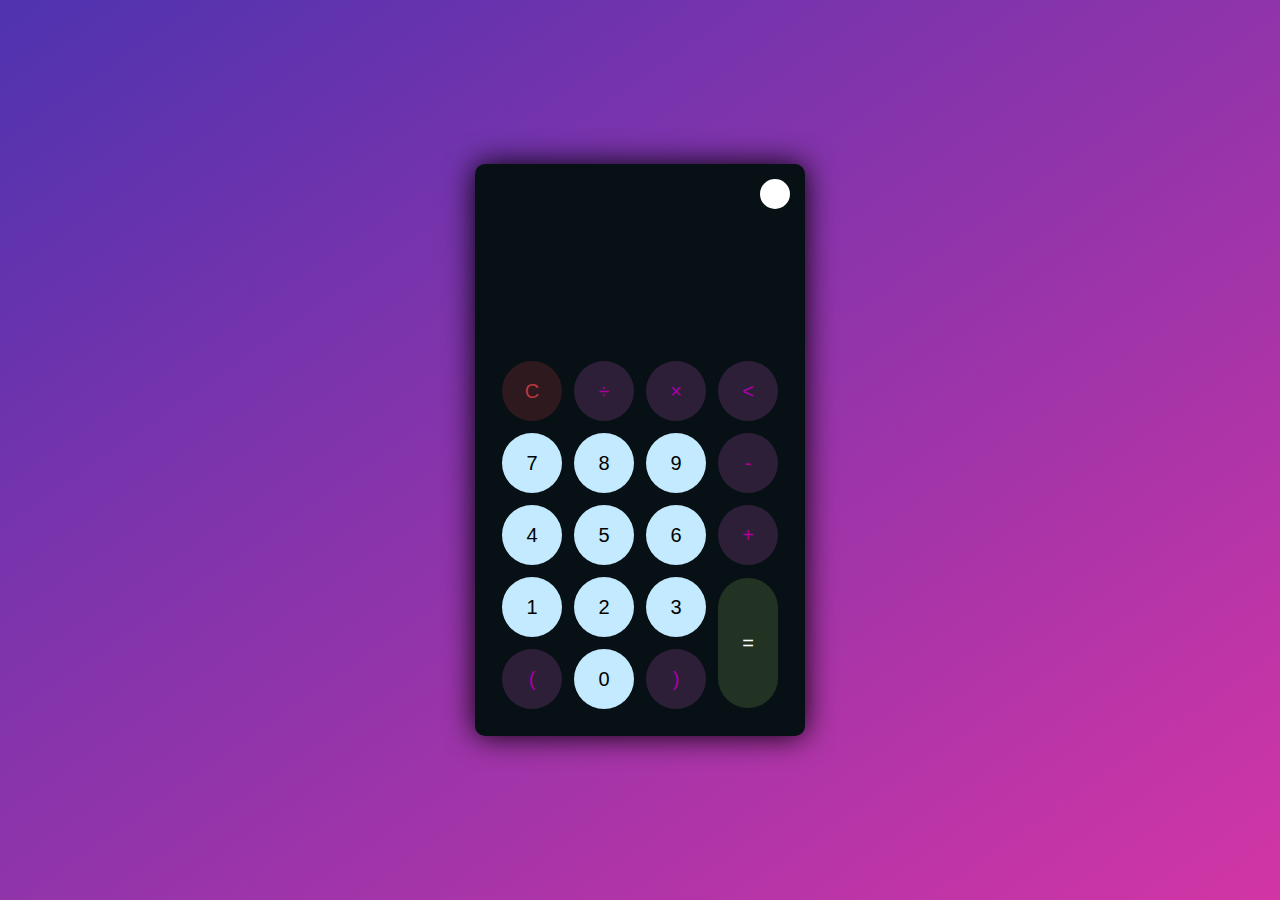
<file: Calculator/index.html>
<!DOCTYPE html>
<html lang="en">

<head>
    <meta charset="UTF-8">
    <meta name="viewport" content="width=device-width, initial-scale=1.0">
    <title>Document</title>
    <link rel="stylesheet" href="style.css">

</head>

<body>
    <div class="container">

        <div class="calculator dark ">
            <div class="theme-toggler active">
                <i class="toggler-icon"></i>
            </div>
            <div class="display-screen">
                <div id="display">

                </div>
            </div>
            <div class="buttons">
                <table>
                    <tr>
                        <td>
                            <button class="btn btn-operator" onclick="clr()" id="clear">C</button>
                        </td>
                        <td>
                            <button class="btn btn-operator"  onclick="calc('/')"  id="/">&divide;</button>
                        </td>
                        <td>
                            <button class="btn btn-operator" onclick="calc('*')" id="*">&times;</button>
                        </td>
                        <td>
                            <button class="btn btn-operator" onclick="backspace()">
                                < </button>
                        </td>
                    </tr>
                    <tr>
                        <td>
                            <button class="btn btn-number" onclick="calc('7')" id="7">7</button>
                        </td>
                        <td>
                            <button class="btn btn-number" onclick="calc('8')" id="8">8</button>
                        </td>
                        <td>
                            <button class="btn btn-number" onclick="calc('9')" id="9">9</button>
                        </td>
                        <td>
                            <button class="btn btn-operator" onclick="calc('-')" id="-">-</button>
                        </td>
                    </tr>
                    <tr>
                        <td>
                            <button class="btn btn-number" onclick="calc('4')" id="4">4</button>
                        </td>
                        <td>
                            <button class="btn btn-number" onclick="calc('5')" id="5">5</button>
                        </td>
                        <td>
                            <button class="btn btn-number" onclick="calc('6')" id="6">6</button>
                        </td>
                        <td>
                            <button class="btn btn-operator" onclick="calc('+')" id="+">+</button>
                        </td>
                    </tr>
                    <tr>
                        <td>
                            <button class="btn btn-number" onclick="calc('1')" id="1">1</button>
                        </td>
                        <td>
                            <button class="btn btn-number" onclick="calc('2')" id="2">2</button>
                        </td>
                        <td>
                            <button class="btn btn-number" onclick="calc('3')" id="3">3</button>
                        </td>
                        <td rowspan="2">
                            <button  class="btn btn-equal" onclick="sol()" id="equal">=</button>
                        </td>
                    </tr>                    <tr>
                        <td>
                            <button class="btn btn-operator" onclick="calc('')" id="(">(</button>
                        </td>
                        <td>
                            <button class="btn btn-number" onclick="calc('0')" id="0">0</button>
                        </td>
                        <td>
                            <button class="btn btn-operator" onclick="calc()" id=")">)</button>
                        </td>
                    </tr>
                    


                </table>
            </div>
        </div>
        <!-- <h1 id="trademark">
            All copy rights reserved to A-One Acadamy of Education
        </h1> -->
    </div>




    <script src="app.js"></script>
</body>

</html>
</file>
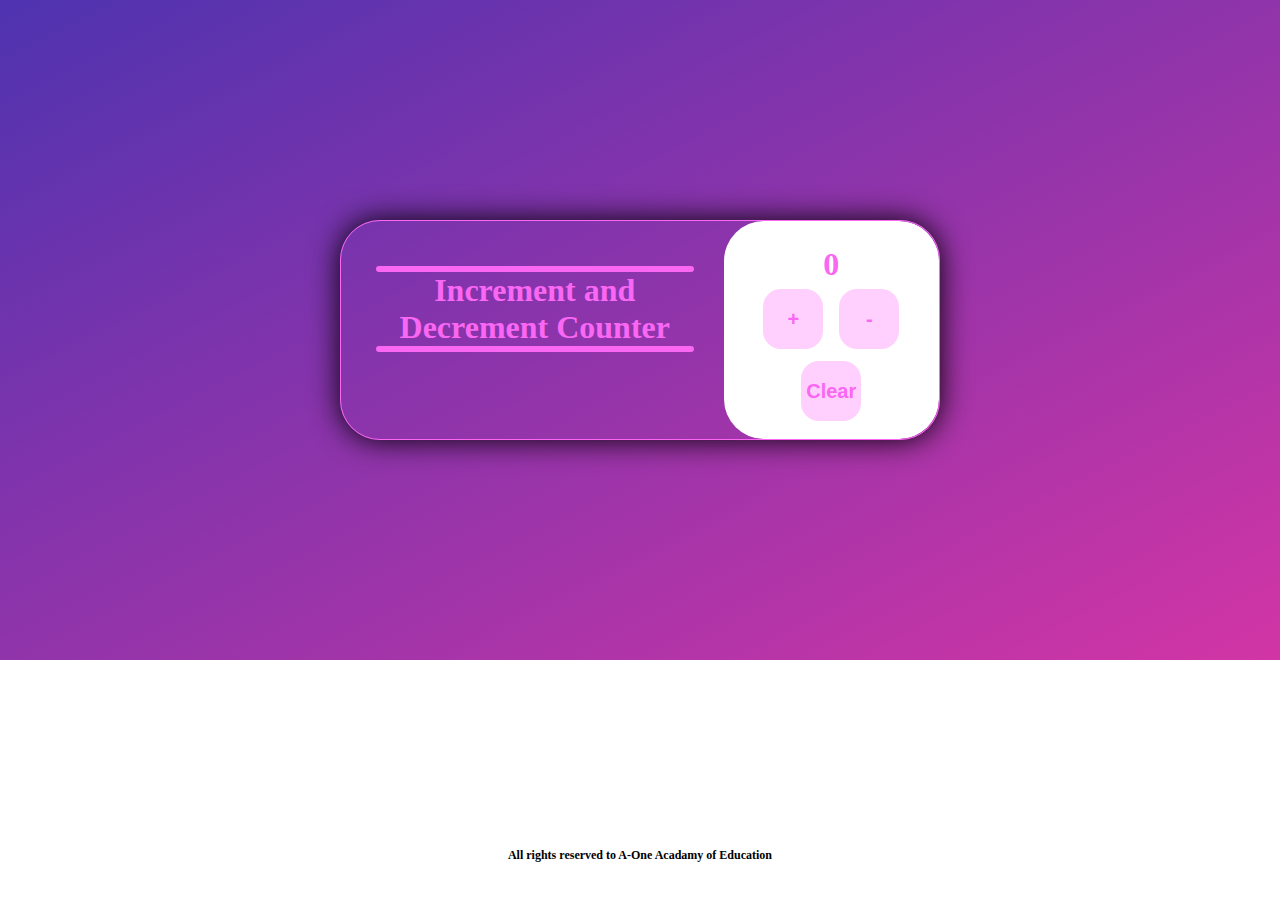
<file: Counter/index.html>
<!DOCTYPE html>
<html lang="en">

<head>
    <meta charset="UTF-8">
    <meta name="viewport" content="width=device-width, initial-scale=1.0">
    <title>Document</title>
    <style>
        * {
            box-sizing: border-box;
            margin: 0;
            padding: 0;
            outline: 0;
            transition: all 0.5s ease;
        }

        body {
            height: 80%;
            font-family: 'Times New Roman', Times, serif;
            background-image: linear-gradient(to bottom right, rgba(79, 51, 176, 1), rgba(210, 53, 165));
            min-width: 650px;
            background-repeat: no-repeat;
        }

        button {
            height: 60px;
            width: 60px;
            font-weight: 900;
            font-size: 20px;
            border: none;
            border-radius: 30%;
            margin: 6px;
            cursor: pointer;
            transition: all 0.2s ease;
            background-color: #ffd0fd;
            color: #f967f3;

        }

        button:active {
            border: solid;
            box-shadow: 0 0 30px #f967f3;

        }

        button:hover {
            /* font-size: 20px; */
            transform: scale(1.15);
        }

        .container {

            /* display: inline-block; */
            border: none;
            background: #fff;
            align-items: center;
            text-align: center;

            justify-content: center;
            border-radius: 40px;
            /* border: 1px solid black; */
            width: 300px;
            /*  */
            padding: 25px;

        }

        .main-container {
            border: 1px solid #f967f3;
            /*  */
            box-shadow: 0 0 30px rgb(0, 0, 0);
            border-radius: 40px;
            display: flex;
            gap: 30px;
            /* padding-left: 150px; */
            overflow: hidden;
            width: 600px;
            height: 220px;
            margin: 220px auto;
        }

        hr {
            background-color: #f967f3;
            border: 3px solid #f967f3;
            border-radius: 3px;
        }

        h1 {
            text-align: center;
            color: #f967f3
        }

        #trademark {
            left: 50%;
            top: 95%;
            transform: translate(-50%, -50%);
            text-decoration: double;
            color: black;
            font-size: 12px;
            /* righ; */
            /* border: 1px solid black; */
            position: absolute;
        }

    </style>
</head>

<body>
    <div class="main-container">
        <div style="padding: 45px 0 0 35px;">
            <hr>
            <h1>Increment and Decrement Counter</h1>
            <hr>
        </div>
        <div class="container">
            <h1 id="label">0
            </h1>

            <button onclick="motu()">+</button>
            <button onclick="patlu()">-</button>
            <button onclick="clr()">Clear</button>
        </div>

        <h1 id="trademark">
            All rights reserved to A-One Acadamy of Education
        </h1>
    </div>
    <script src="app.js">


    </script>
</body>

</html>
</file>
<file: Calculator/style.css>
*{
    box-sizing: border-box;
    margin: 0;
    padding: 0;
    outline: 0;
    transition: all 0.5s ease;
}
#trademark{
    gap: 6px;
    left:50%;
    top: 101%;
transform: translate(-50%,-50%);
text-decoration: double ;
color: black;
font-size: 11px;
    /* righ; */
    /* border: 1px solid black; */
    position: absolute;
}
body{
    font-family: sans-serif;
background-image: linear-gradient(to bottom  right, rgba(79,51,176,1),rgba(210,53,165) );
}

a{
    text-decoration: none;
    color: #fff;
}
.container{
     height: 100vh;
     width: 100vw;
     display: grid;
     place-items: center;
}
.calculator{
    position: relative;
    height: auto;
    width: auto;
    padding: 20px;
    border-radius: 10px;
    box-shadow: 0 0 30px #000;


}

.theme-toggler{
    position: absolute;
    top: 30px;
    right: 30px;
    color: #fff;
    cursor: pointer;
    z-index: 1;
}
.theme-toggler.active{
    color: #333;
}
.theme-toggler.active::before{
    background-color: #fff;
}

.theme-toggler::before{
    content: "";
    position: absolute;
    height: 30px;
    width: 30px;
    top:50%;
    transform: translate(-50%,-50%);
    border-radius: 50%;
    background:#333;
    z-index: -1;
}
#display{
    margin: 0 10px;
    height: 150px;
    width: auto;
    max-width: 270px;
    display: flex;
    align-items: flex-end;
    justify-content: flex-end;
    font-size: 30px;
    margin-bottom: 20px;
    overflow-x: scroll;

}  
#display::-webkit-scrollbar{
    display: block;
    height: 30px;
}
button{
    height: 60px;
    width: 60px;
    border: 0;
    border-radius: 30px;
    margin: 5px;
    font-size: 20px;
    cursor: pointer;
    transition: all 0.2s ease;
}
button:hover{
    transform: scale(1.1);
}
button#equal{
    height: 130px;
}

/* Light theme */

.calculator{
    background-color: #fff;
}
.calculator #display{
    color: #0a1e23;
}
.calculator button#clear{
    background-color: #ffd5d8;
    color: #ff0011;
}
.calculator button.btn-number{
    background-color: #c3eaff;
    color: #000;
}
.calculator button.btn-operator{
    background-color: #ffd0fd;
    color: #f967f3;
}
.calculator button.btn-equal{
    background: #adf9e7;
}

/* dark theme  */



.calculator.dark{
    background: #071115;
}

.calculator.dark #display{
    color: #f8fafd;
}

.calculator.dark button#clear{
    background: #2d191e;
    color: #bd3740;
}
.calculator.dark button.btn-operator{
    background: #2e1f39;
    color: #aa00a4;
}
.calculator.dark button.btn-equal{
    background: #223323;
    color:#ffffff; 
}
</file>
